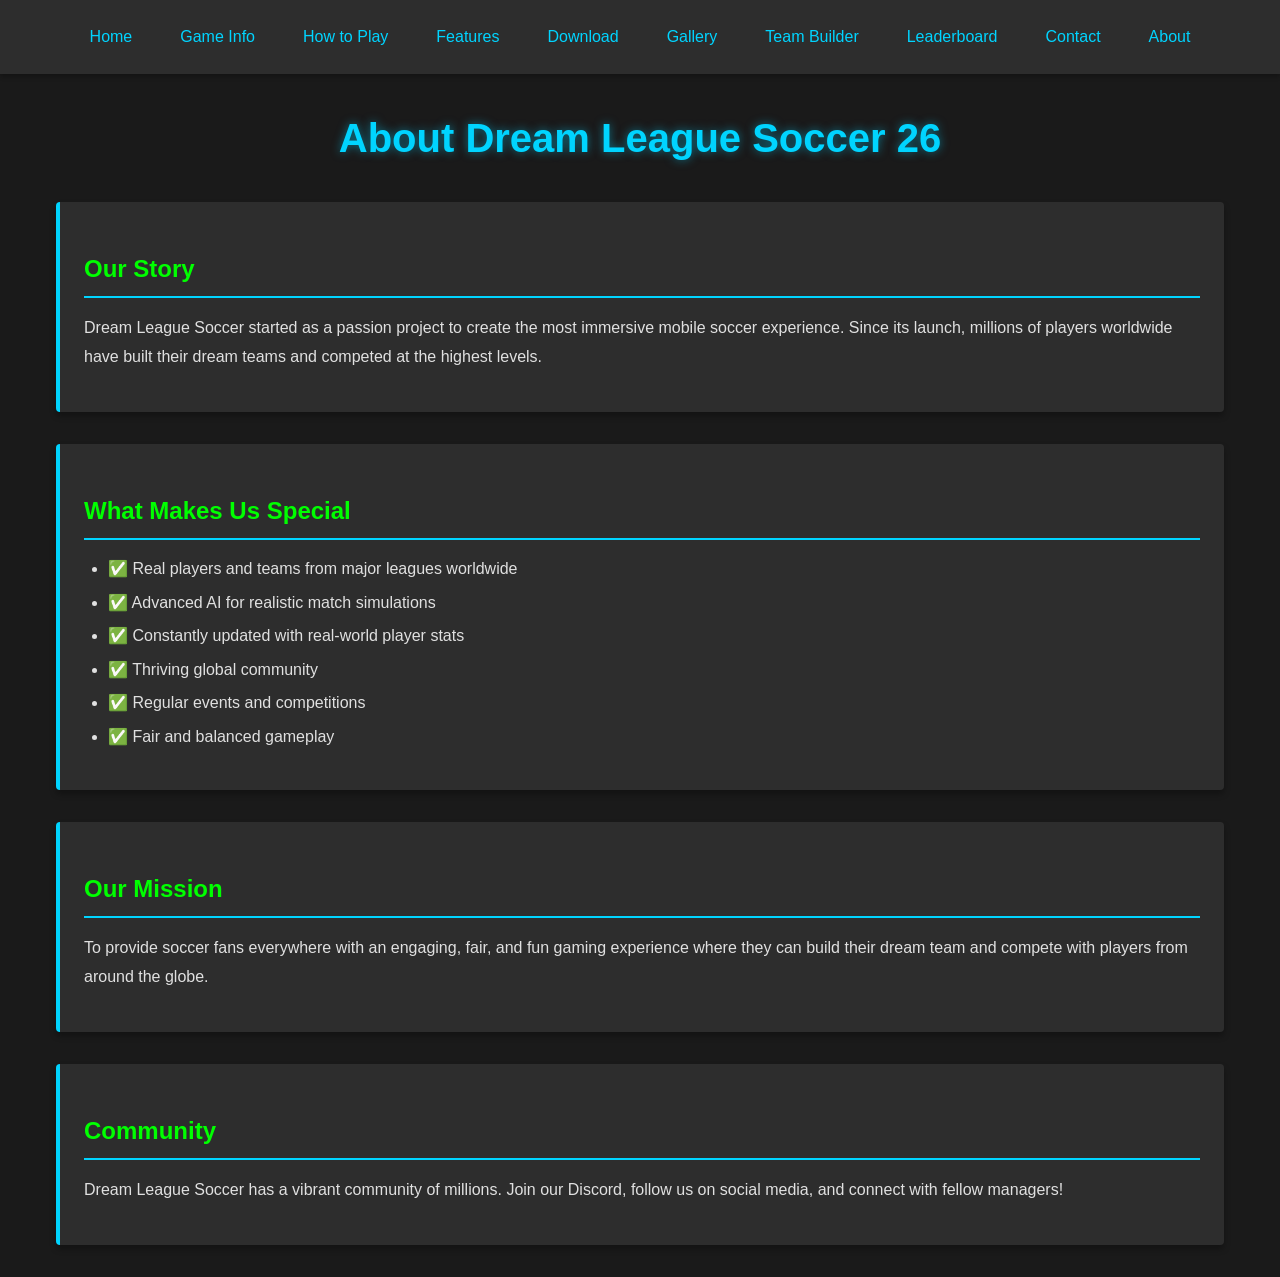
<file: about.html>
<!DOCTYPE html>
<html lang="en">
<head>
    <meta charset="UTF-8">
    <meta name="viewport" content="width=device-width, initial-scale=1.0">
    <link rel="stylesheet" href="style.css">
    <title>About - Dream League Soccer 26</title>
</head>
<body>
    <nav>
        <ul>
            <li><a href="index.html">Home</a></li>
            <li><a href="game-info.html">Game Info</a></li>
            <li><a href="how-to-play.html">How to Play</a></li>
            <li><a href="features.html">Features</a></li>
            <li><a href="download.html">Download</a></li>
            <li><a href="gallery.html">Gallery</a></li>
            <li><a href="team-builder.html">Team Builder</a></li>
            <li><a href="leaderboard.html">Leaderboard</a></li>
            <li><a href="contact.html">Contact</a></li>
            <li><a href="about.html">About</a></li>
        </ul>
    </nav>
    <div class="container">
        <h1>About Dream League Soccer 26</h1>
        <section>
            <h2>Our Story</h2>
            <p>Dream League Soccer started as a passion project to create the most immersive mobile soccer experience. Since its launch, millions of players worldwide have built their dream teams and competed at the highest levels.</p>
        </section>
        <section>
            <h2>What Makes Us Special</h2>
            <ul>
                <li>✅ Real players and teams from major leagues worldwide</li>
                <li>✅ Advanced AI for realistic match simulations</li>
                <li>✅ Constantly updated with real-world player stats</li>
                <li>✅ Thriving global community</li>
                <li>✅ Regular events and competitions</li>
                <li>✅ Fair and balanced gameplay</li>
            </ul>
        </section>
        <section>
            <h2>Our Mission</h2>
            <p>To provide soccer fans everywhere with an engaging, fair, and fun gaming experience where they can build their dream team and compete with players from around the globe.</p>
        </section>
        <section>
            <h2>Community</h2>
            <p>Dream League Soccer has a vibrant community of millions. Join our Discord, follow us on social media, and connect with fellow managers!</p>
        </section>
    </div>
    <script src="script.js"></script>
</body>
</html>
</file>
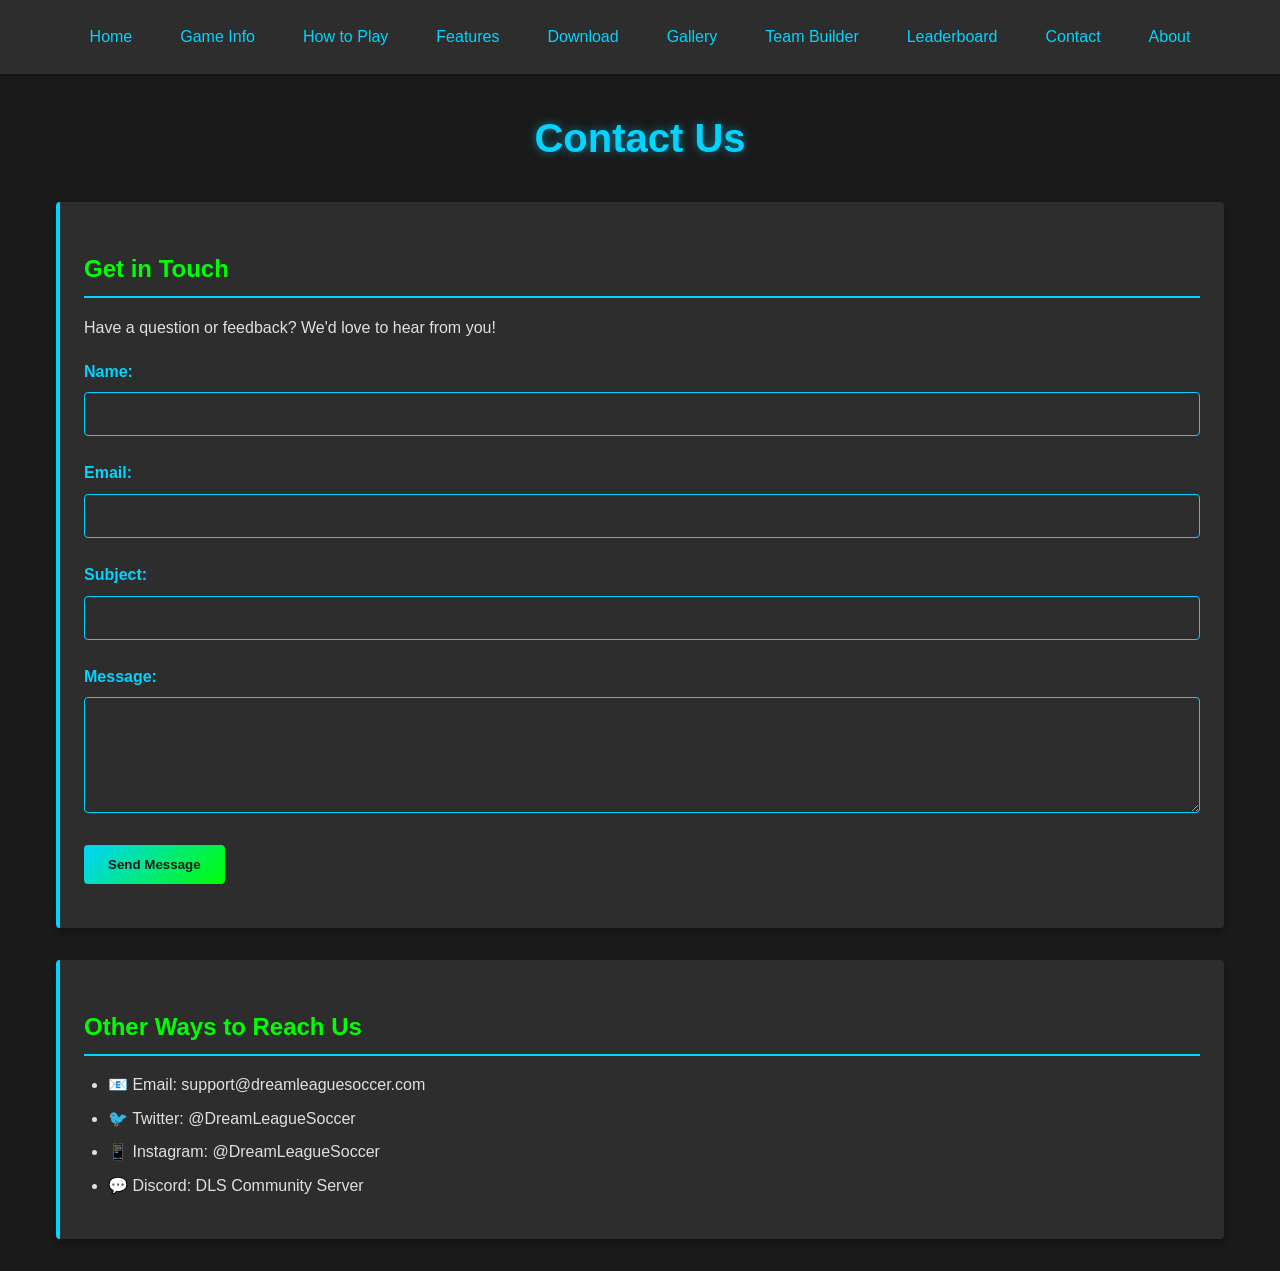
<file: contact.html>
<!DOCTYPE html>
<html lang="en">
<head>
    <meta charset="UTF-8">
    <meta name="viewport" content="width=device-width, initial-scale=1.0">
    <link rel="stylesheet" href="style.css">
    <title>Contact - Dream League Soccer 26</title>
</head>
<body>
    <nav>
        <ul>
            <li><a href="index.html">Home</a></li>
            <li><a href="game-info.html">Game Info</a></li>
            <li><a href="how-to-play.html">How to Play</a></li>
            <li><a href="features.html">Features</a></li>
            <li><a href="download.html">Download</a></li>
            <li><a href="gallery.html">Gallery</a></li>
            <li><a href="team-builder.html">Team Builder</a></li>
            <li><a href="leaderboard.html">Leaderboard</a></li>
            <li><a href="contact.html">Contact</a></li>
            <li><a href="about.html">About</a></li>
        </ul>
    </nav>
    <div class="container">
        <h1>Contact Us</h1>
        <section>
            <h2>Get in Touch</h2>
            <p>Have a question or feedback? We'd love to hear from you!</p>
            <form id="contactForm" onsubmit="submitForm(event)">
                <div class="form-group">
                    <label>Name:</label>
                    <input type="text" name="name" required>
                </div>
                <div class="form-group">
                    <label>Email:</label>
                    <input type="email" name="email" required>
                </div>
                <div class="form-group">
                    <label>Subject:</label>
                    <input type="text" name="subject" required>
                </div>
                <div class="form-group">
                    <label>Message:</label>
                    <textarea name="message" rows="5" required></textarea>
                </div>
                <button type="submit" class="btn">Send Message</button>
            </form>
            <div id="formMessage" style="margin-top: 20px;"></div>
        </section>
        <section>
            <h2>Other Ways to Reach Us</h2>
            <ul>
                <li>📧 Email: support@dreamleaguesoccer.com</li>
                <li>🐦 Twitter: @DreamLeagueSoccer</li>
                <li>📱 Instagram: @DreamLeagueSoccer</li>
                <li>💬 Discord: DLS Community Server</li>
            </ul>
        </section>
    </div>
    <script src="script.js"></script>
</body>
</html>
</file>
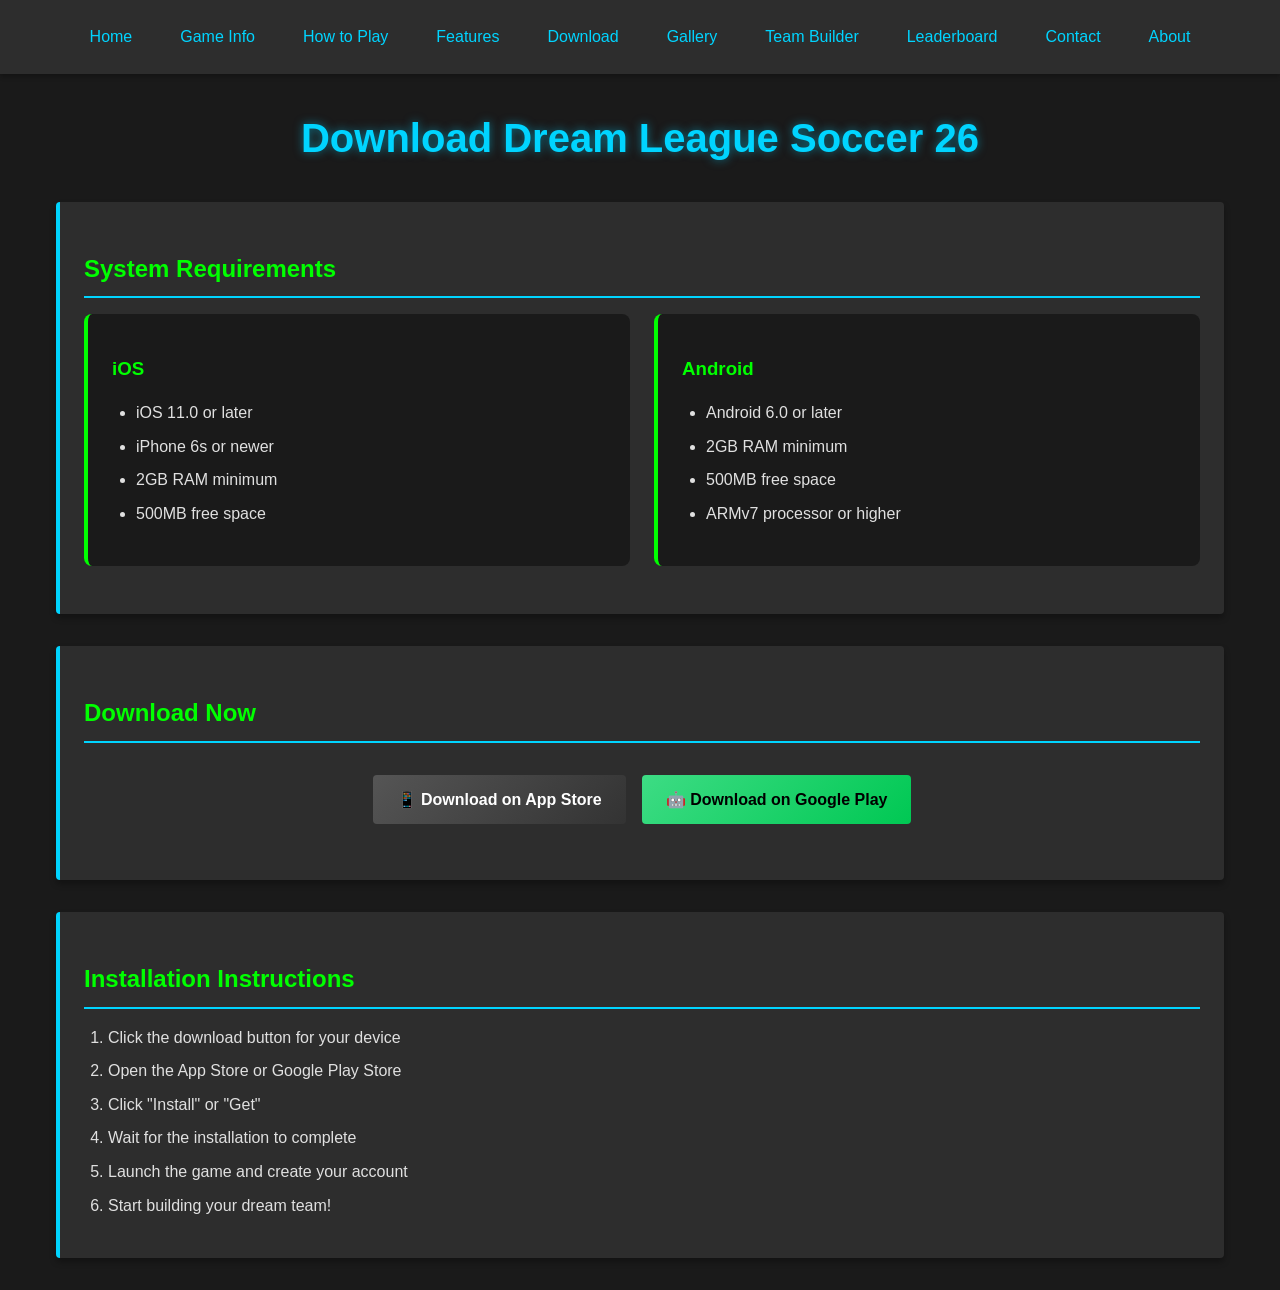
<file: download.html>
<!DOCTYPE html>
<html lang="en">
<head>
    <meta charset="UTF-8">
    <meta name="viewport" content="width=device-width, initial-scale=1.0">
    <link rel="stylesheet" href="style.css">
    <title>Download - Dream League Soccer 26</title>
</head>
<body>
    <nav>
        <ul>
            <li><a href="index.html">Home</a></li>
            <li><a href="game-info.html">Game Info</a></li>
            <li><a href="how-to-play.html">How to Play</a></li>
            <li><a href="features.html">Features</a></li>
            <li><a href="download.html">Download</a></li>
            <li><a href="gallery.html">Gallery</a></li>
            <li><a href="team-builder.html">Team Builder</a></li>
            <li><a href="leaderboard.html">Leaderboard</a></li>
            <li><a href="contact.html">Contact</a></li>
            <li><a href="about.html">About</a></li>
        </ul>
    </nav>
    <div class="container">
        <h1>Download Dream League Soccer 26</h1>
        <section>
            <h2>System Requirements</h2>
            <div class="requirements">
                <div class="req">
                    <h3>iOS</h3>
                    <ul>
                        <li>iOS 11.0 or later</li>
                        <li>iPhone 6s or newer</li>
                        <li>2GB RAM minimum</li>
                        <li>500MB free space</li>
                    </ul>
                </div>
                <div class="req">
                    <h3>Android</h3>
                    <ul>
                        <li>Android 6.0 or later</li>
                        <li>2GB RAM minimum</li>
                        <li>500MB free space</li>
                        <li>ARMv7 processor or higher</li>
                    </ul>
                </div>
            </div>
        </section>
        <section>
            <h2>Download Now</h2>
            <div class="download-buttons">
                <a href="#" class="btn btn-ios">📱 Download on App Store</a>
                <a href="#" class="btn btn-android">🤖 Download on Google Play</a>
            </div>
        </section>
        <section>
            <h2>Installation Instructions</h2>
            <ol>
                <li>Click the download button for your device</li>
                <li>Open the App Store or Google Play Store</li>
                <li>Click "Install" or "Get"</li>
                <li>Wait for the installation to complete</li>
                <li>Launch the game and create your account</li>
                <li>Start building your dream team!</li>
            </ol>
        </section>
    </div>
    <script src="script.js"></script>
</body>
</html>
</file>
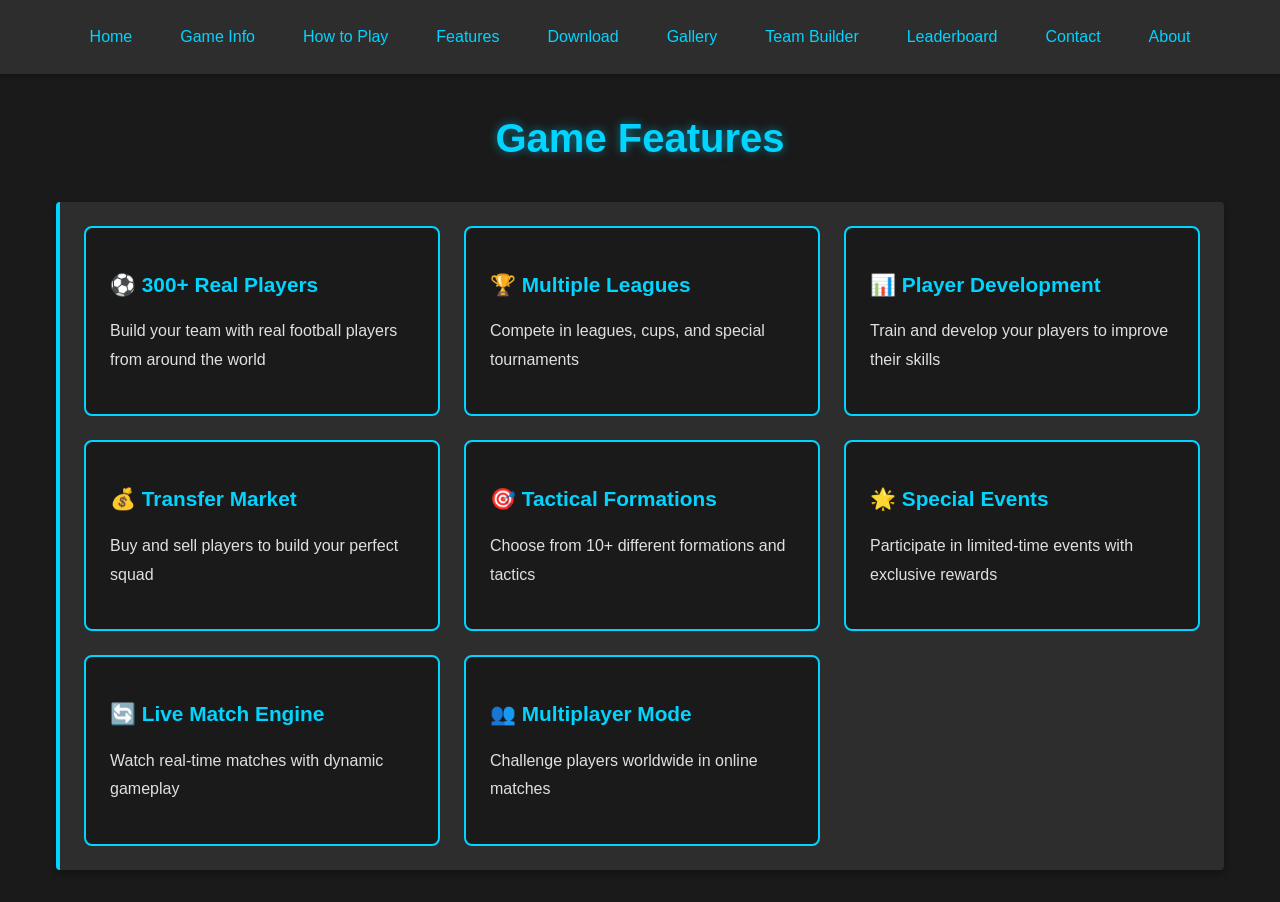
<file: features.html>
<!DOCTYPE html>
<html lang="en">
<head>
    <meta charset="UTF-8">
    <meta name="viewport" content="width=device-width, initial-scale=1.0">
    <link rel="stylesheet" href="style.css">
    <title>Features - Dream League Soccer 26</title>
</head>
<body>
    <nav>
        <ul>
            <li><a href="index.html">Home</a></li>
            <li><a href="game-info.html">Game Info</a></li>
            <li><a href="how-to-play.html">How to Play</a></li>
            <li><a href="features.html">Features</a></li>
            <li><a href="download.html">Download</a></li>
            <li><a href="gallery.html">Gallery</a></li>
            <li><a href="team-builder.html">Team Builder</a></li>
            <li><a href="leaderboard.html">Leaderboard</a></li>
            <li><a href="contact.html">Contact</a></li>
            <li><a href="about.html">About</a></li>
        </ul>
    </nav>
    <div class="container">
        <h1>Game Features</h1>
        <section class="features-grid">
            <div class="feature">
                <h3>⚽ 300+ Real Players</h3>
                <p>Build your team with real football players from around the world</p>
            </div>
            <div class="feature">
                <h3>🏆 Multiple Leagues</h3>
                <p>Compete in leagues, cups, and special tournaments</p>
            </div>
            <div class="feature">
                <h3>📊 Player Development</h3>
                <p>Train and develop your players to improve their skills</p>
            </div>
            <div class="feature">
                <h3>💰 Transfer Market</h3>
                <p>Buy and sell players to build your perfect squad</p>
            </div>
            <div class="feature">
                <h3>🎯 Tactical Formations</h3>
                <p>Choose from 10+ different formations and tactics</p>
            </div>
            <div class="feature">
                <h3>🌟 Special Events</h3>
                <p>Participate in limited-time events with exclusive rewards</p>
            </div>
            <div class="feature">
                <h3>🔄 Live Match Engine</h3>
                <p>Watch real-time matches with dynamic gameplay</p>
            </div>
            <div class="feature">
                <h3>👥 Multiplayer Mode</h3>
                <p>Challenge players worldwide in online matches</p>
            </div>
        </section>
    </div>
    <script src="script.js"></script>
</body>
</html>
</file>
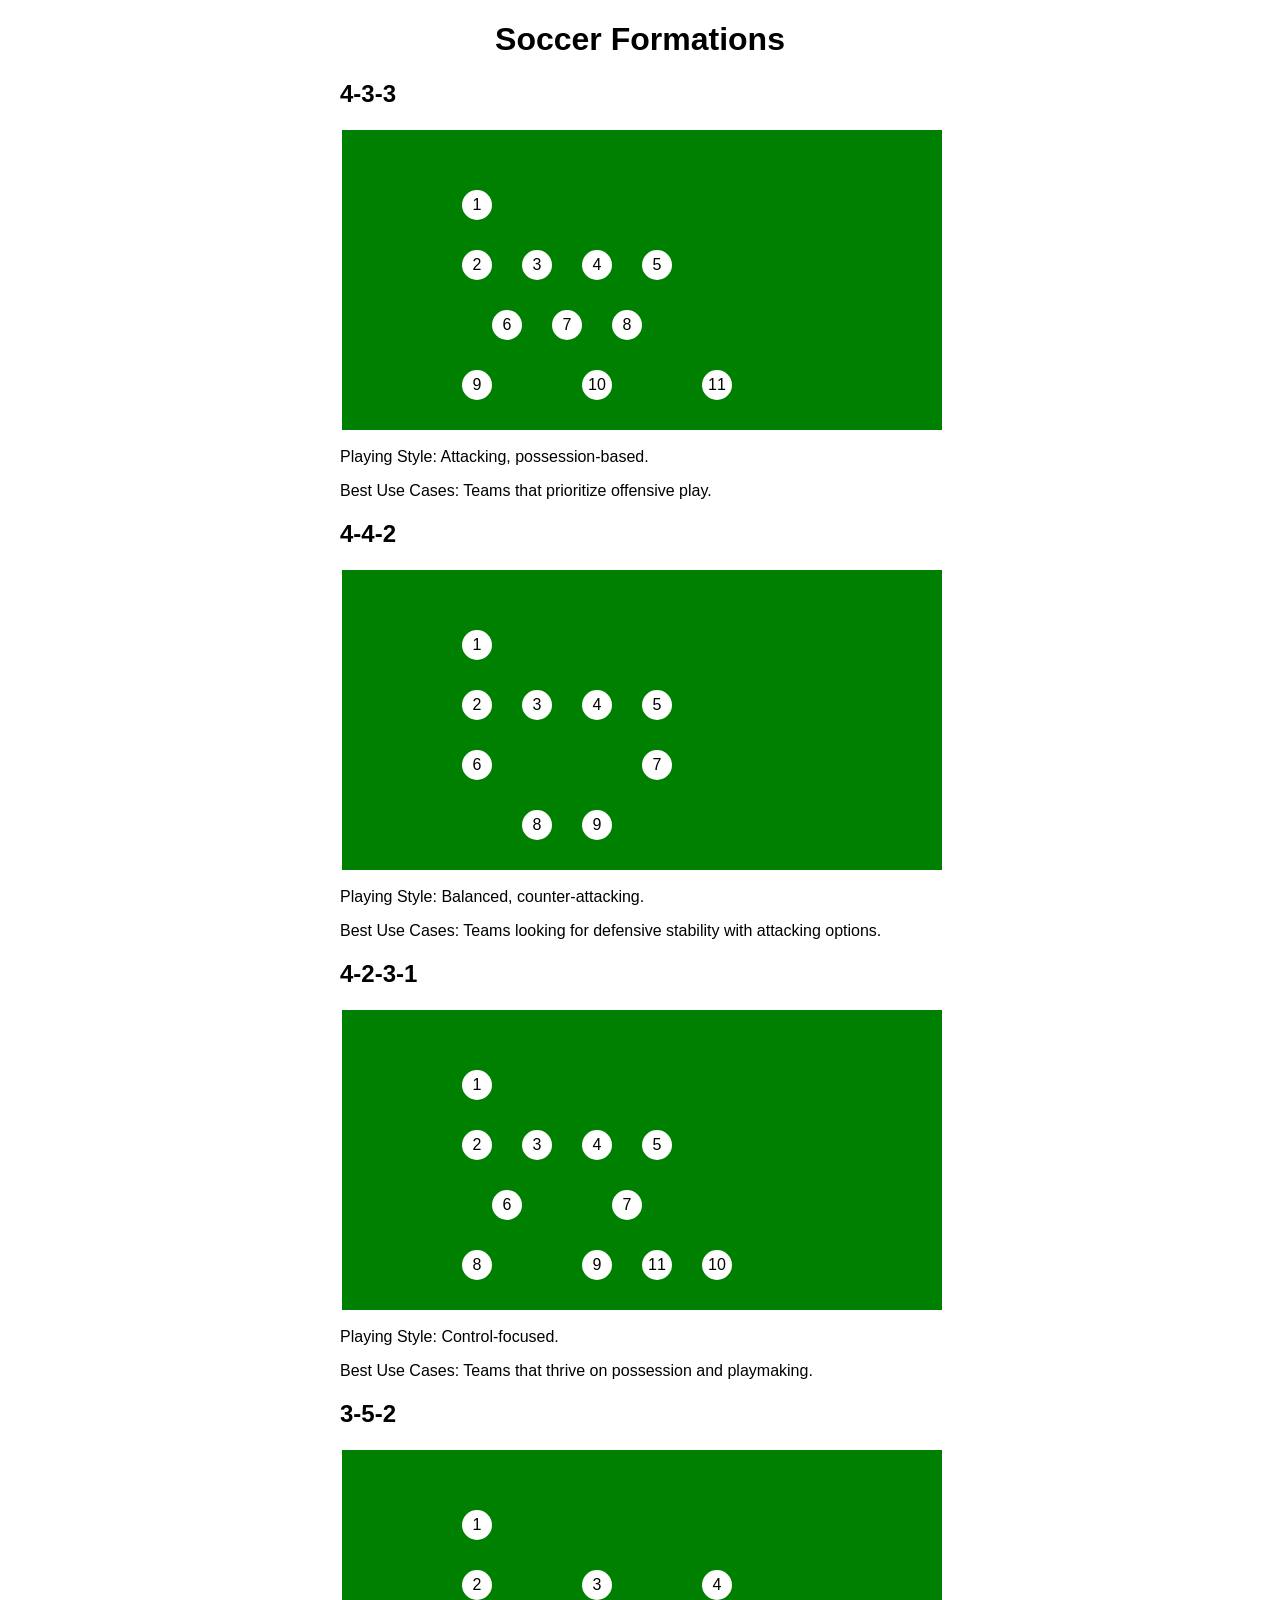
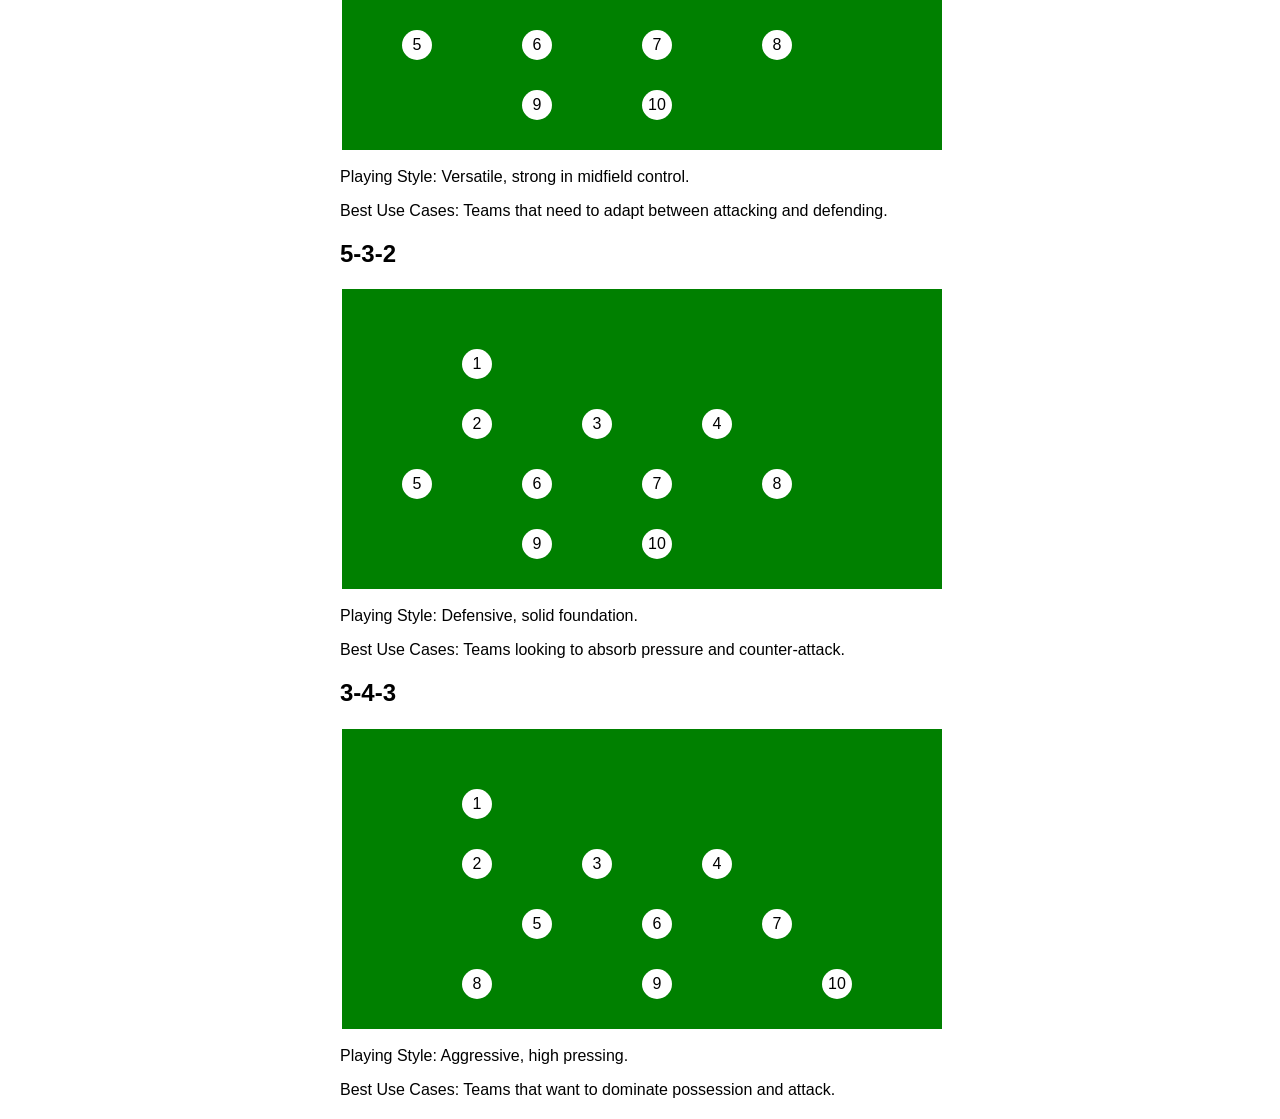
<file: formations.html>
<!DOCTYPE html>
<html lang="en">
<head>
    <meta charset="UTF-8">
    <meta name="viewport" content="width=device-width, initial-scale=1.0">
    <title>Soccer Formations</title>
    <style>
        body { font-family: Arial, sans-serif; }
        h1 { text-align: center; }
        .formation { margin: 20px auto; width: 90%; max-width: 600px; }
        .field { position: relative; width: 100%; height: 300px; background-color: green; border: 2px solid white; }
        .player { position: absolute; width: 30px; height: 30px; background-color: white; border-radius: 50%; text-align: center; line-height: 30px; }
    </style>
</head>
<body>
    <h1>Soccer Formations</h1>
    <div class="formation">
        <h2>4-3-3</h2>
        <div class="field">
            <div class="player" style="top: 20%; left: 20%;">1</div> <!-- GK -->
            <div class="player" style="top: 40%; left: 20%;">2</div> <!-- LB -->
            <div class="player" style="top: 40%; left: 30%;">3</div> <!-- CB -->
            <div class="player" style="top: 40%; left: 40%;">4</div> <!-- CB -->
            <div class="player" style="top: 40%; left: 50%;">5</div> <!-- RB -->
            <div class="player" style="top: 60%; left: 25%;">6</div> <!-- CM -->
            <div class="player" style="top: 60%; left: 35%;">7</div> <!-- CM -->
            <div class="player" style="top: 60%; left: 45%;">8</div> <!-- CM -->
            <div class="player" style="top: 80%; left: 20%;">9</div> <!-- LW -->
            <div class="player" style="top: 80%; left: 40%;">10</div> <!-- ST -->
            <div class="player" style="top: 80%; left: 60%;">11</div> <!-- RW -->
        </div>
        <p>Playing Style: Attacking, possession-based.</p>
        <p>Best Use Cases: Teams that prioritize offensive play.</p>
    </div>
    <div class="formation">
        <h2>4-4-2</h2>
        <div class="field">
            <div class="player" style="top: 20%; left: 20%;">1</div> <!-- GK -->
            <div class="player" style="top: 40%; left: 20%;">2</div> <!-- LB -->
            <div class="player" style="top: 40%; left: 30%;">3</div> <!-- CB -->
            <div class="player" style="top: 40%; left: 40%;">4</div> <!-- CB -->
            <div class="player" style="top: 40%; left: 50%;">5</div> <!-- RB -->
            <div class="player" style="top: 60%; left: 20%;">6</div> <!-- LM -->
            <div class="player" style="top: 60%; left: 50%;">7</div> <!-- RM -->
            <div class="player" style="top: 80%; left: 30%;">8</div> <!-- ST -->
            <div class="player" style="top: 80%; left: 40%;">9</div> <!-- ST -->
        </div>
        <p>Playing Style: Balanced, counter-attacking.</p>
        <p>Best Use Cases: Teams looking for defensive stability with attacking options.</p>
    </div>
    <div class="formation">
        <h2>4-2-3-1</h2>
        <div class="field">
            <div class="player" style="top: 20%; left: 20%;">1</div> <!-- GK -->
            <div class="player" style="top: 40%; left: 20%;">2</div> <!-- LB -->
            <div class="player" style="top: 40%; left: 30%;">3</div> <!-- CB -->
            <div class="player" style="top: 40%; left: 40%;">4</div> <!-- CB -->
            <div class="player" style="top: 40%; left: 50%;">5</div> <!-- RB -->
            <div class="player" style="top: 60%; left: 25%;">6</div> <!-- CDM -->
            <div class="player" style="top: 60%; left: 45%;">7</div> <!-- CDM -->
            <div class="player" style="top: 80%; left: 20%;">8</div> <!-- LW -->
            <div class="player" style="top: 80%; left: 40%;">9</div> <!-- CAM -->
            <div class="player" style="top: 80%; left: 60%;">10</div> <!-- RW -->
            <div class="player" style="top: 80%; left: 50%;">11</div> <!-- ST -->
        </div>
        <p>Playing Style: Control-focused.
        </p>
        <p>Best Use Cases: Teams that thrive on possession and playmaking.</p>
    </div>
    <div class="formation">
        <h2>3-5-2</h2>
        <div class="field">
            <div class="player" style="top: 20%; left: 20%;">1</div> <!-- GK -->
            <div class="player" style="top: 40%; left: 20%;">2</div> <!-- LCB -->
            <div class="player" style="top: 40%; left: 40%;">3</div> <!-- CB -->
            <div class="player" style="top: 40%; left: 60%;">4</div> <!-- RCB -->
            <div class="player" style="top: 60%; left: 10%;">5</div> <!-- LWB -->
            <div class="player" style="top: 60%; left: 30%;">6</div> <!-- CM -->
            <div class="player" style="top: 60%; left: 50%;">7</div> <!-- CM -->
            <div class="player" style="top: 60%; left: 70%;">8</div> <!-- RWB -->
            <div class="player" style="top: 80%; left: 30%;">9</div> <!-- ST -->
            <div class="player" style="top: 80%; left: 50%;">10</div> <!-- ST -->
        </div>
        <p>Playing Style: Versatile, strong in midfield control.</p>
        <p>Best Use Cases: Teams that need to adapt between attacking and defending.</p>
    </div>
    <div class="formation">
        <h2>5-3-2</h2>
        <div class="field">
            <div class="player" style="top: 20%; left: 20%;">1</div> <!-- GK -->
            <div class="player" style="top: 40%; left: 20%;">2</div> <!-- LCB -->
            <div class="player" style="top: 40%; left: 40%;">3</div> <!-- CB -->
            <div class="player" style="top: 40%; left: 60%;">4</div> <!-- RCB -->
            <div class="player" style="top: 60%; left: 10%;">5</div> <!-- LWB -->
            <div class="player" style="top: 60%; left: 30%;">6</div> <!-- CM -->
            <div class="player" style="top: 60%; left: 50%;">7</div> <!-- CM -->
            <div class="player" style="top: 60%; left: 70%;">8</div> <!-- RWB -->
            <div class="player" style="top: 80%; left: 30%;">9</div> <!-- ST -->
            <div class="player" style="top: 80%; left: 50%;">10</div> <!-- ST -->
        </div>
        <p>Playing Style: Defensive, solid foundation.</p>
        <p>Best Use Cases: Teams looking to absorb pressure and counter-attack.</p>
    </div>
    <div class="formation">
        <h2>3-4-3</h2>
        <div class="field">
            <div class="player" style="top: 20%; left: 20%;">1</div> <!-- GK -->
            <div class="player" style="top: 40%; left: 20%;">2</div> <!-- LCB -->
            <div class="player" style="top: 40%; left: 40%;">3</div> <!-- CB -->
            <div class="player" style="top: 40%; left: 60%;">4</div> <!-- RCB -->
            <div class="player" style="top: 60%; left: 30%;">5</div> <!-- LWB -->
            <div class="player" style="top: 60%; left: 50%;">6</div> <!-- CM -->
            <div class="player" style="top: 60%; left: 70%;">7</div> <!-- RWB -->
            <div class="player" style="top: 80%; left: 20%;">8</div> <!-- LW -->
            <div class="player" style="top: 80%; left: 50%;">9</div> <!-- ST -->
            <div class="player" style="top: 80%; left: 80%;">10</div> <!-- RW -->
        </div>
        <p>Playing Style: Aggressive, high pressing.</p>
        <p>Best Use Cases: Teams that want to dominate possession and attack.</p>
    </div>
</body>
</html>
</file>
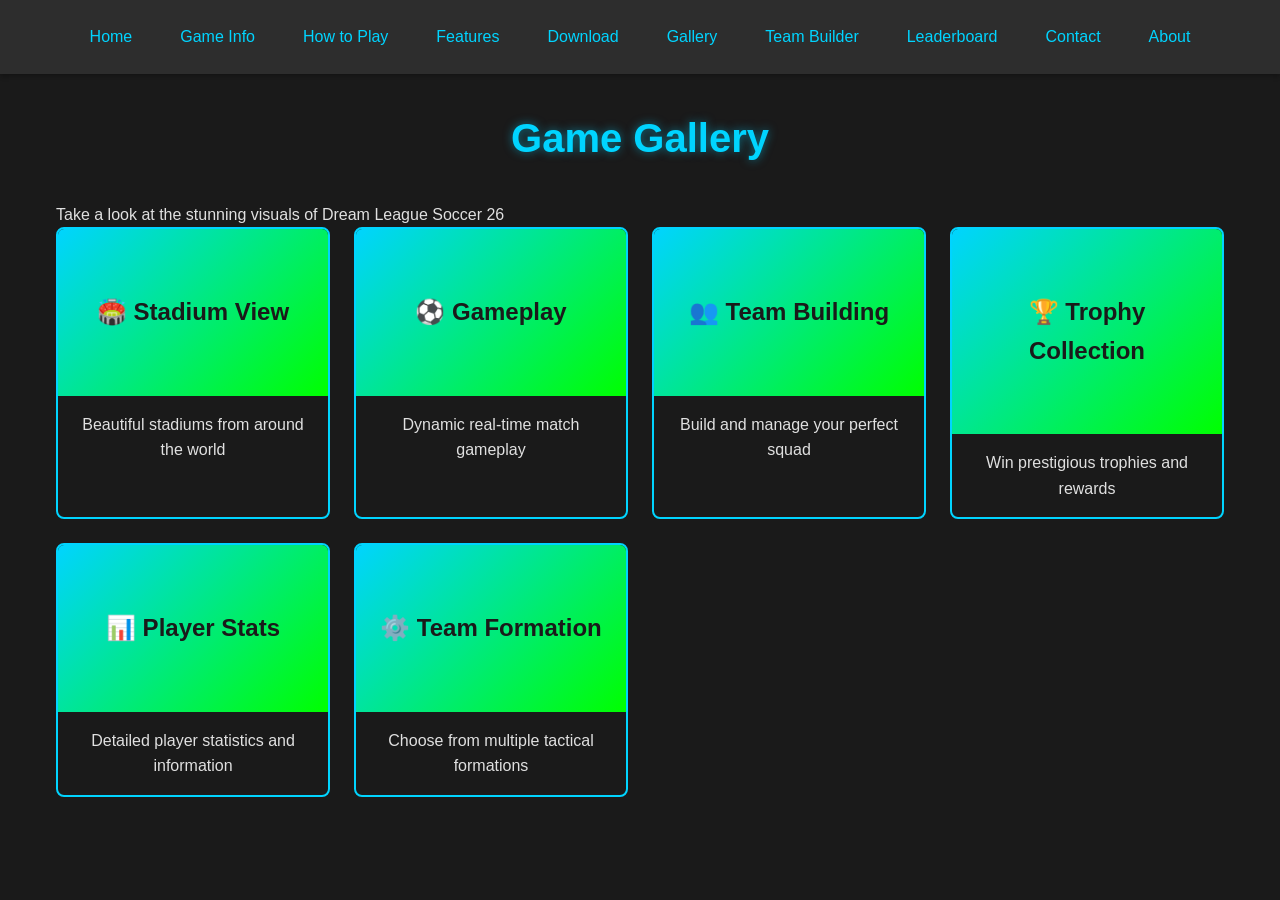
<file: gallery.html>
<!DOCTYPE html>
<html lang="en">
<head>
    <meta charset="UTF-8">
    <meta name="viewport" content="width=device-width, initial-scale=1.0">
    <link rel="stylesheet" href="style.css">
    <title>Gallery - Dream League Soccer 26</title>
</head>
<body>
    <nav>
        <ul>
            <li><a href="index.html">Home</a></li>
            <li><a href="game-info.html">Game Info</a></li>
            <li><a href="how-to-play.html">How to Play</a></li>
            <li><a href="features.html">Features</a></li>
            <li><a href="download.html">Download</a></li>
            <li><a href="gallery.html">Gallery</a></li>
            <li><a href="team-builder.html">Team Builder</a></li>
            <li><a href="leaderboard.html">Leaderboard</a></li>
            <li><a href="contact.html">Contact</a></li>
            <li><a href="about.html">About</a></li>
        </ul>
    </nav>
    <div class="container">
        <h1>Game Gallery</h1>
        <p>Take a look at the stunning visuals of Dream League Soccer 26</p>
        <div class="gallery-grid">
            <div class="gallery-item">
                <div class="gallery-placeholder">🏟️ Stadium View</div>
                <p>Beautiful stadiums from around the world</p>
            </div>
            <div class="gallery-item">
                <div class="gallery-placeholder">⚽ Gameplay</div>
                <p>Dynamic real-time match gameplay</p>
            </div>
            <div class="gallery-item">
                <div class="gallery-placeholder">👥 Team Building</div>
                <p>Build and manage your perfect squad</p>
            </div>
            <div class="gallery-item">
                <div class="gallery-placeholder">🏆 Trophy Collection</div>
                <p>Win prestigious trophies and rewards</p>
            </div>
            <div class="gallery-item">
                <div class="gallery-placeholder">📊 Player Stats</div>
                <p>Detailed player statistics and information</p>
            </div>
            <div class="gallery-item">
                <div class="gallery-placeholder">⚙️ Team Formation</div>
                <p>Choose from multiple tactical formations</p>
            </div>
        </div>
    </div>
    <script src="script.js"></script>
</body>
</html>
</file>
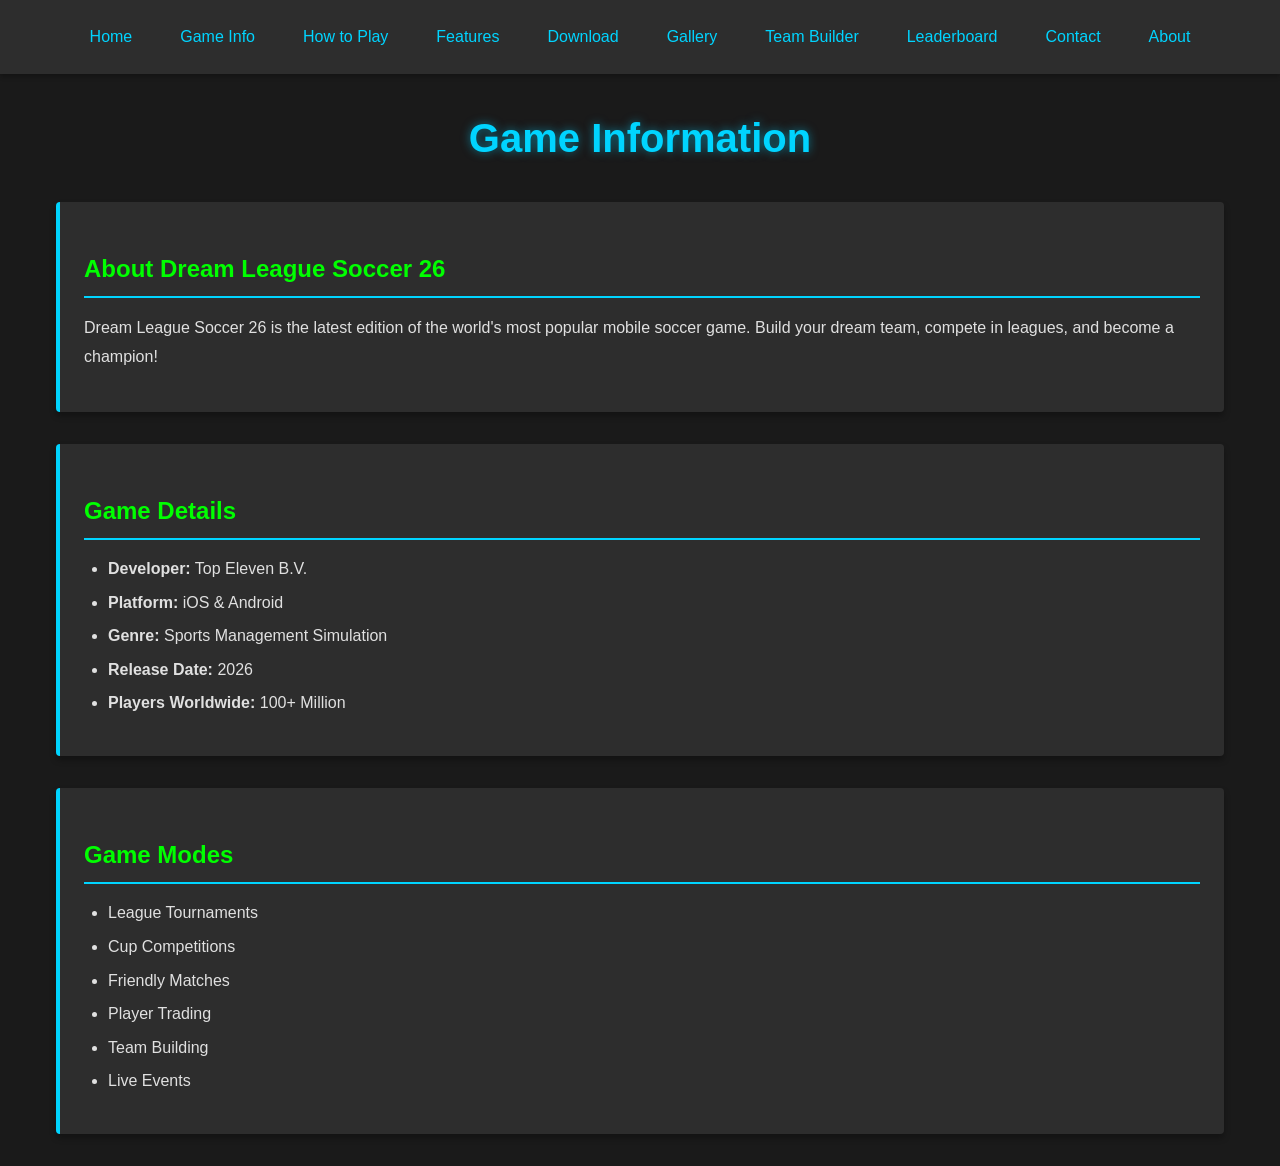
<file: game-info.html>
<!DOCTYPE html>
<html lang="en">
<head>
    <meta charset="UTF-8">
    <meta name="viewport" content="width=device-width, initial-scale=1.0">
    <link rel="stylesheet" href="style.css">
    <title>Game Info - Dream League Soccer 26</title>
</head>
<body>
    <nav>
        <ul>
            <li><a href="index.html">Home</a></li>
            <li><a href="game-info.html">Game Info</a></li>
            <li><a href="how-to-play.html">How to Play</a></li>
            <li><a href="features.html">Features</a></li>
            <li><a href="download.html">Download</a></li>
            <li><a href="gallery.html">Gallery</a></li>
            <li><a href="team-builder.html">Team Builder</a></li>
            <li><a href="leaderboard.html">Leaderboard</a></li>
            <li><a href="contact.html">Contact</a></li>
            <li><a href="about.html">About</a></li>
        </ul>
    </nav>
    <div class="container">
        <h1>Game Information</h1>
        <section>
            <h2>About Dream League Soccer 26</h2>
            <p>Dream League Soccer 26 is the latest edition of the world's most popular mobile soccer game. Build your dream team, compete in leagues, and become a champion!</p>
        </section>
        <section>
            <h2>Game Details</h2>
            <ul>
                <li><strong>Developer:</strong> Top Eleven B.V.</li>
                <li><strong>Platform:</strong> iOS & Android</li>
                <li><strong>Genre:</strong> Sports Management Simulation</li>
                <li><strong>Release Date:</strong> 2026</li>
                <li><strong>Players Worldwide:</strong> 100+ Million</li>
            </ul>
        </section>
        <section>
            <h2>Game Modes</h2>
            <ul>
                <li>League Tournaments</li>
                <li>Cup Competitions</li>
                <li>Friendly Matches</li>
                <li>Player Trading</li>
                <li>Team Building</li>
                <li>Live Events</li>
            </ul>
        </section>
    </div>
    <script src="script.js"></script>
</body>
</html>
</file>
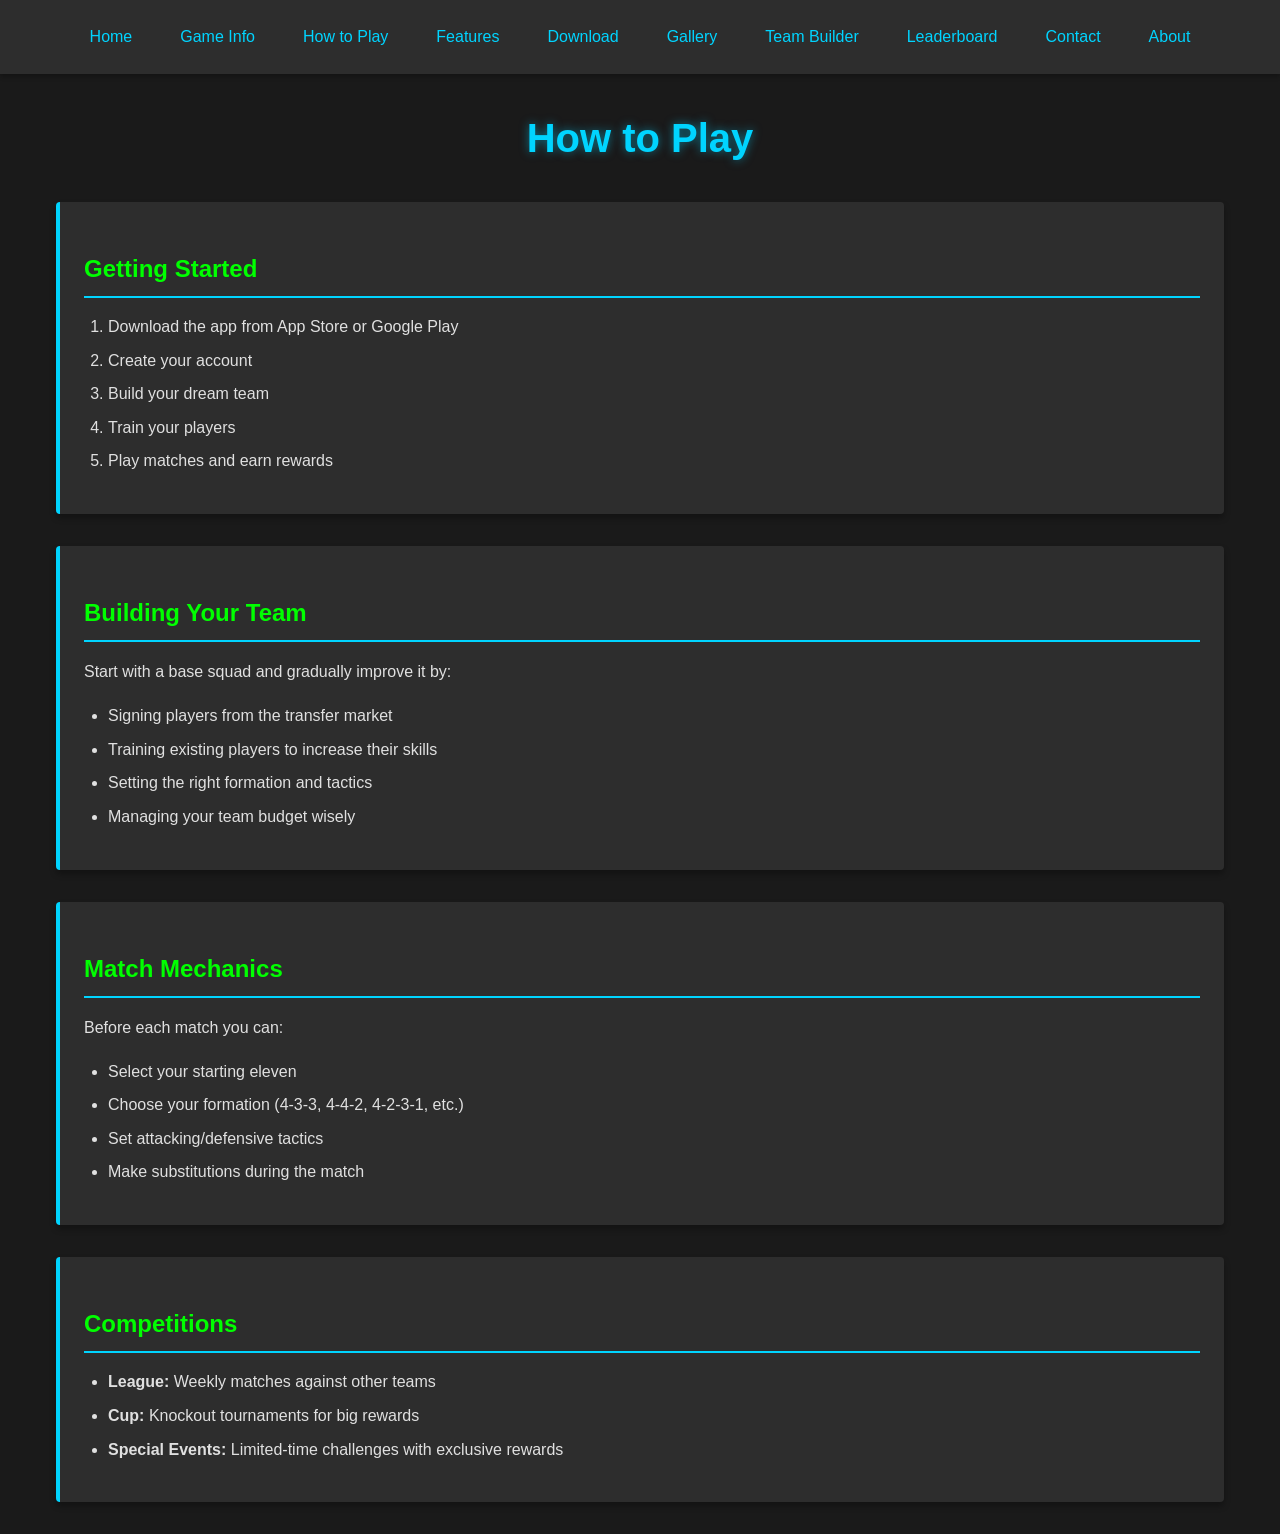
<file: how-to-play.html>
<!DOCTYPE html>
<html lang="en">
<head>
    <meta charset="UTF-8">
    <meta name="viewport" content="width=device-width, initial-scale=1.0">
    <link rel="stylesheet" href="style.css">
    <title>How to Play - Dream League Soccer 26</title>
</head>
<body>
    <nav>
        <ul>
            <li><a href="index.html">Home</a></li>
            <li><a href="game-info.html">Game Info</a></li>
            <li><a href="how-to-play.html">How to Play</a></li>
            <li><a href="features.html">Features</a></li>
            <li><a href="download.html">Download</a></li>
            <li><a href="gallery.html">Gallery</a></li>
            <li><a href="team-builder.html">Team Builder</a></li>
            <li><a href="leaderboard.html">Leaderboard</a></li>
            <li><a href="contact.html">Contact</a></li>
            <li><a href="about.html">About</a></li>
        </ul>
    </nav>
    <div class="container">
        <h1>How to Play</h1>
        <section>
            <h2>Getting Started</h2>
            <ol>
                <li>Download the app from App Store or Google Play</li>
                <li>Create your account</li>
                <li>Build your dream team</li>
                <li>Train your players</li>
                <li>Play matches and earn rewards</li>
            </ol>
        </section>
        <section>
            <h2>Building Your Team</h2>
            <p>Start with a base squad and gradually improve it by:</p>
            <ul>
                <li>Signing players from the transfer market</li>
                <li>Training existing players to increase their skills</li>
                <li>Setting the right formation and tactics</li>
                <li>Managing your team budget wisely</li>
            </ul>
        </section>
        <section>
            <h2>Match Mechanics</h2>
            <p>Before each match you can:</p>
            <ul>
                <li>Select your starting eleven</li>
                <li>Choose your formation (4-3-3, 4-4-2, 4-2-3-1, etc.)</li>
                <li>Set attacking/defensive tactics</li>
                <li>Make substitutions during the match</li>
            </ul>
        </section>
        <section>
            <h2>Competitions</h2>
            <ul>
                <li><strong>League:</strong> Weekly matches against other teams</li>
                <li><strong>Cup:</strong> Knockout tournaments for big rewards</li>
                <li><strong>Special Events:</strong> Limited-time challenges with exclusive rewards</li>
            </ul>
        </section>
    </div>
    <script src="script.js"></script>
</body>
</html>
</file>
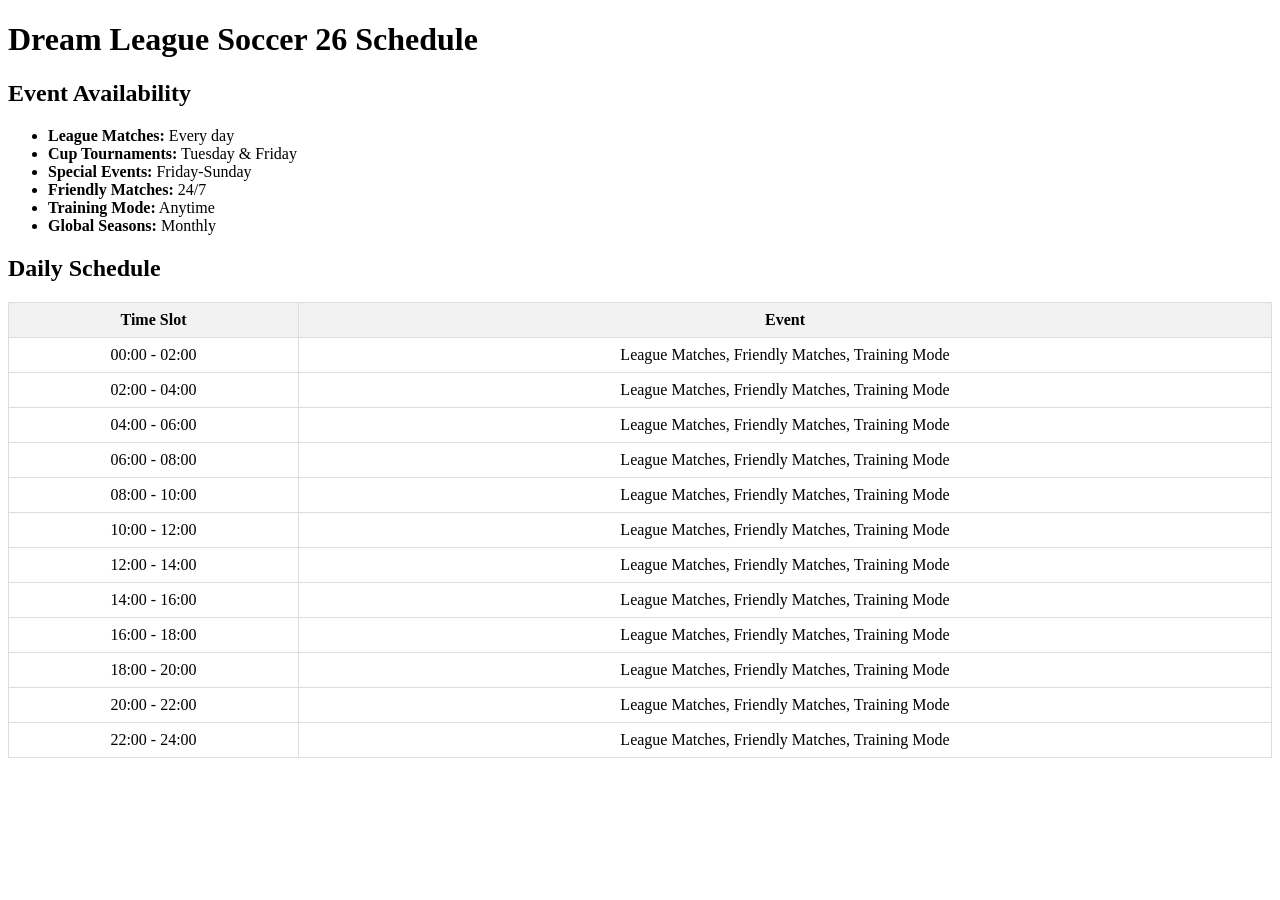
<file: schedule.html>
<!DOCTYPE html>
<html lang="en">
<head>
    <meta charset="UTF-8">
    <meta name="viewport" content="width=device-width, initial-scale=1.0">
    <title>Dream League Soccer 26 Schedule</title>
    <style>
        table { border-collapse: collapse; width: 100%; }
        th, td { border: 1px solid #ddd; padding: 8px; text-align: center; }
        th { background-color: #f2f2f2; }
    </style>
</head>
<body>
    <h1>Dream League Soccer 26 Schedule</h1>
    <h2>Event Availability</h2>
    <ul>
        <li><strong>League Matches:</strong> Every day</li>
        <li><strong>Cup Tournaments:</strong> Tuesday & Friday</li>
        <li><strong>Special Events:</strong> Friday-Sunday</li>
        <li><strong>Friendly Matches:</strong> 24/7</li>
        <li><strong>Training Mode:</strong> Anytime</li>
        <li><strong>Global Seasons:</strong> Monthly</li>
    </ul>
    <h2>Daily Schedule</h2>
    <table>
        <tr>
            <th>Time Slot</th>
            <th>Event</th>
        </tr>
        <tr>
            <td>00:00 - 02:00</td>
            <td>League Matches, Friendly Matches, Training Mode</td>
        </tr>
        <tr>
            <td>02:00 - 04:00</td>
            <td>League Matches, Friendly Matches, Training Mode</td>
        </tr>
        <tr>
            <td>04:00 - 06:00</td>
            <td>League Matches, Friendly Matches, Training Mode</td>
        </tr>
        <tr>
            <td>06:00 - 08:00</td>
            <td>League Matches, Friendly Matches, Training Mode</td>
        </tr>
        <tr>
            <td>08:00 - 10:00</td>
            <td>League Matches, Friendly Matches, Training Mode</td>
        </tr>
        <tr>
            <td>10:00 - 12:00</td>
            <td>League Matches, Friendly Matches, Training Mode</td>
        </tr>
        <tr>
            <td>12:00 - 14:00</td>
            <td>League Matches, Friendly Matches, Training Mode</td>
        </tr>
        <tr>
            <td>14:00 - 16:00</td>
            <td>League Matches, Friendly Matches, Training Mode</td>
        </tr>
        <tr>
            <td>16:00 - 18:00</td>
            <td>League Matches, Friendly Matches, Training Mode</td>
        </tr>
        <tr>
            <td>18:00 - 20:00</td>
            <td>League Matches, Friendly Matches, Training Mode</td>
        </tr>
        <tr>
            <td>20:00 - 22:00</td>
            <td>League Matches, Friendly Matches, Training Mode</td>
        </tr>
        <tr>
            <td>22:00 - 24:00</td>
            <td>League Matches, Friendly Matches, Training Mode</td>
        </tr>
    </table>
</body>
</html>
</file>
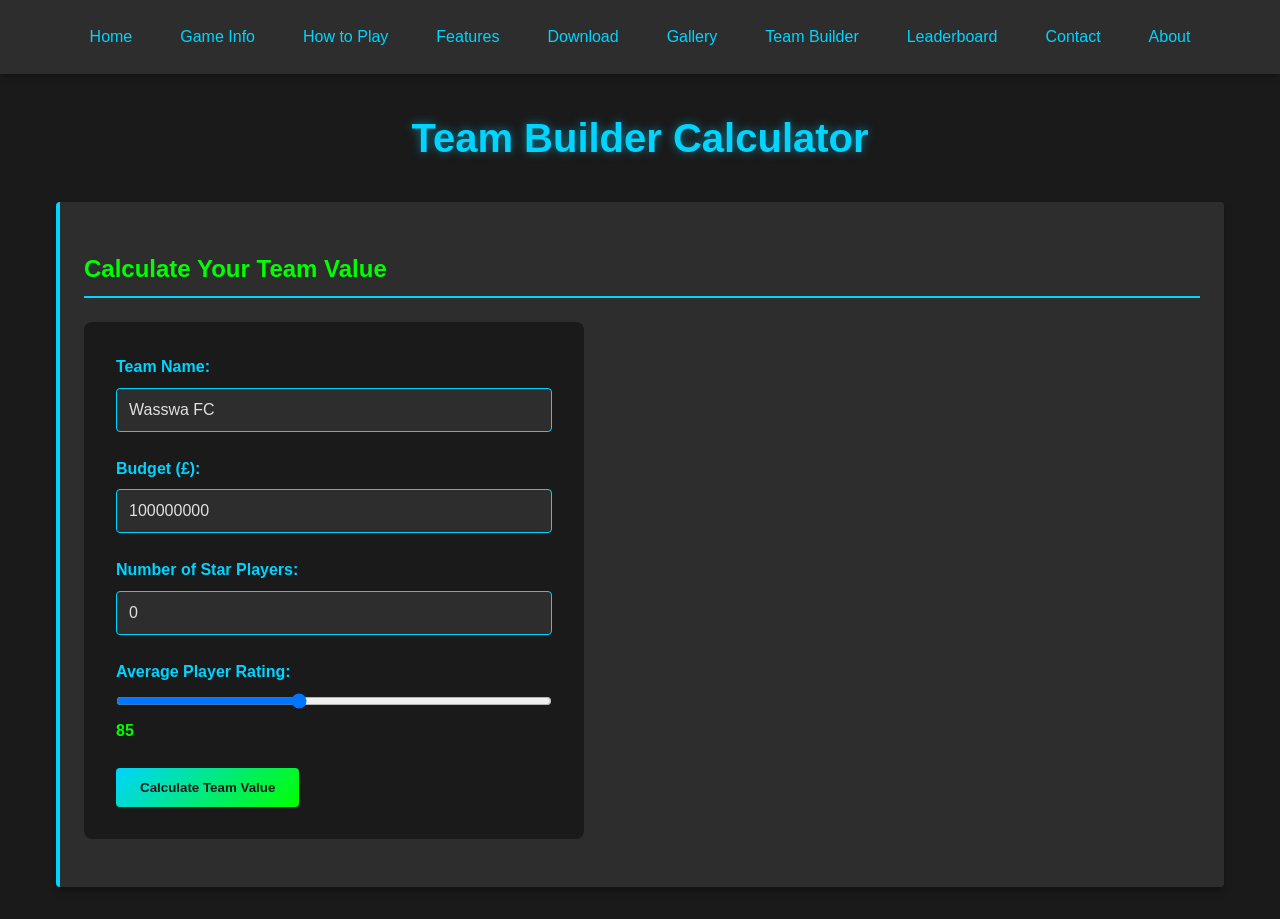
<file: team-builder.html>
<!DOCTYPE html>
<html lang="en">
<head>
    <meta charset="UTF-8">
    <meta name="viewport" content="width=device-width, initial-scale=1.0">
    <link rel="stylesheet" href="style.css">
    <title>Team Builder - Dream League Soccer 26</title>
</head>
<body>
    <nav>
        <ul>
            <li><a href="index.html">Home</a></li>
            <li><a href="game-info.html">Game Info</a></li>
            <li><a href="how-to-play.html">How to Play</a></li>
            <li><a href="features.html">Features</a></li>
            <li><a href="download.html">Download</a></li>
            <li><a href="gallery.html">Gallery</a></li>
            <li><a href="team-builder.html">Team Builder</a></li>
            <li><a href="leaderboard.html">Leaderboard</a></li>
            <li><a href="contact.html">Contact</a></li>
            <li><a href="about.html">About</a></li>
        </ul>
    </nav>
    <div class="container">
        <h1>Team Builder Calculator</h1>
        <section>
            <h2>Calculate Your Team Value</h2>
            <div class="builder-form">
                <div class="form-group">
                    <label>Team Name:</label>
                    <input type="text" id="teamName" placeholder="Enter your team name" value="Wasswa FC">
                </div>
                <div class="form-group">
                    <label>Budget (£):</label>
                    <input type="number" id="budget" placeholder="Enter your budget" value="100000000">
                </div>
                <div class="form-group">
                    <label>Number of Star Players:</label>
                    <input type="number" id="starPlayers" placeholder="0" value="0" min="0" max="11">
                </div>
                <div class="form-group">
                    <label>Average Player Rating:</label>
                    <input type="range" id="avgRating" min="75" max="99" value="85">
                    <span id="ratingDisplay">85</span>
                </div>
                <button onclick="calculateTeam()" class="btn">Calculate Team Value</button>
            </div>
        </section>
        <section id="results" style="display:none;">
            <h2>Team Analysis</h2>
            <div class="results-container">
                <p><strong>Team Name:</strong> <span id="resultTeamName"></span></p>
                <p><strong>Budget:</strong> £<span id="resultBudget"></span></p>
                <p><strong>Estimated Team Value:</strong> £<span id="resultValue"></span></p>
                <p><strong>Average Rating:</strong> <span id="resultAvgRating"></span></p>
                <p><strong>Star Players:</strong> <span id="resultStars"></span></p>
                <p><strong>Budget Remaining:</strong> £<span id="resultRemaining"></span></p>
            </div>
        </section>
    </div>
    <script src="script.js"></script>
</body>
</html>
</file>
<file: style.css>
* {
    margin: 0;
    padding: 0;
    box-sizing: border-box;
}

body {
    font-family: 'Segoe UI', Tahoma, Geneva, Verdana, sans-serif;
    background-color: #1a1a1a;
    color: #e0e0e0;
    line-height: 1.6;
}

nav {
    background-color: #2d2d2d;
    padding: 1rem 0;
    position: sticky;
    top: 0;
    z-index: 100;
    box-shadow: 0 2px 5px rgba(0,0,0,0.3);
}

nav ul {
    list-style: none;
    display: flex;
    justify-content: center;
    flex-wrap: wrap;
}

nav li {
    margin: 0 0.5rem;
}

nav a {
    color: #00d4ff;
    text-decoration: none;
    padding: 0.5rem 1rem;
    display: block;
    transition: color 0.3s ease;
    font-weight: 500;
}

nav a:hover {
    color: #00ff00;
    background-color: rgba(0,255,0,0.1);
    border-radius: 4px;
}

.container {
    max-width: 1200px;
    margin: 2rem auto;
    padding: 0 1rem;
}

h1 {
    color: #00d4ff;
    text-align: center;
    font-size: 2.5rem;
    margin-bottom: 2rem;
    text-shadow: 0 0 10px rgba(0,212,255,0.5);
}

h2 {
    color: #00ff00;
    margin-top: 1.5rem;
    margin-bottom: 1rem;
    border-bottom: 2px solid #00d4ff;
    padding-bottom: 0.5rem;
}

h3 {
    color: #00d4ff;
    margin: 1rem 0 0.5rem 0;
}

section {
    margin-bottom: 2rem;
    padding: 1.5rem;
    background-color: #2d2d2d;
    border-left: 4px solid #00d4ff;
    border-radius: 4px;
    box-shadow: 0 4px 6px rgba(0,0,0,0.3);
}

section p {
    margin-bottom: 1rem;
    line-height: 1.8;
}

section ul, section ol {
    margin-left: 1.5rem;
    margin-bottom: 1rem;
}

section li {
    margin-bottom: 0.5rem;
}

.features-grid {
    display: grid;
    grid-template-columns: repeat(auto-fit, minmax(300px, 1fr));
    gap: 1.5rem;
}

.feature {
    background-color: #1a1a1a;
    padding: 1.5rem;
    border-radius: 8px;
    border: 2px solid #00d4ff;
    transition: transform 0.3s ease, box-shadow 0.3s ease;
}

.feature:hover {
    transform: translateY(-5px);
    box-shadow: 0 8px 16px rgba(0,212,255,0.3);
}

.feature h3 {
    font-size: 1.3rem;
    margin-bottom: 1rem;
}

.gallery-grid {
    display: grid;
    grid-template-columns: repeat(auto-fit, minmax(250px, 1fr));
    gap: 1.5rem;
}

.gallery-item {
    background-color: #1a1a1a;
    border-radius: 8px;
    overflow: hidden;
    border: 2px solid #00d4ff;
    transition: transform 0.3s ease;
}

.gallery-item:hover {
    transform: scale(1.05);
}

.gallery-placeholder {
    background: linear-gradient(135deg, #00d4ff, #00ff00);
    color: #1a1a1a;
    padding: 4rem 1rem;
    text-align: center;
    font-weight: bold;
    font-size: 1.5rem;
}

.gallery-item p {
    padding: 1rem;
    text-align: center;
}

.requirements {
    display: grid;
    grid-template-columns: repeat(auto-fit, minmax(300px, 1fr));
    gap: 1.5rem;
    margin-bottom: 1.5rem;
}

.req {
    background-color: #1a1a1a;
    padding: 1.5rem;
    border-radius: 8px;
    border-left: 4px solid #00ff00;
}

.req h3 {
    color: #00ff00;
    margin-bottom: 1rem;
}

.download-buttons {
    display: flex;
    gap: 1rem;
    justify-content: center;
    flex-wrap: wrap;
    margin: 2rem 0;
}

.btn {
    background: linear-gradient(135deg, #00d4ff, #00ff00);
    color: #1a1a1a;
    padding: 0.75rem 1.5rem;
    border: none;
    border-radius: 4px;
    font-weight: bold;
    cursor: pointer;
    transition: transform 0.2s ease, box-shadow 0.2s ease;
    text-decoration: none;
    display: inline-block;
}

.btn:hover {
    transform: scale(1.05);
    box-shadow: 0 6px 12px rgba(0,212,255,0.4);
}

.btn-ios {
    background: linear-gradient(135deg, #555, #333);
    color: #fff;
}

.btn-android {
    background: linear-gradient(135deg, #3ddc84, #00c853);
    color: #000;
}

.builder-form {
    background-color: #1a1a1a;
    padding: 2rem;
    border-radius: 8px;
    max-width: 500px;
    margin: 1.5rem 0;
}

.form-group {
    margin-bottom: 1.5rem;
}

.form-group label {
    display: block;
    margin-bottom: 0.5rem;
    color: #00d4ff;
    font-weight: bold;
}

.form-group input,
.form-group textarea {
    width: 100%;
    padding: 0.75rem;
    border: 1px solid #00d4ff;
    background-color: #2d2d2d;
    color: #e0e0e0;
    border-radius: 4px;
    font-family: inherit;
    font-size: 1rem;
}

.form-group input:focus,
.form-group textarea:focus {
    outline: none;
    border-color: #00ff00;
    box-shadow: 0 0 5px rgba(0,255,0,0.5);
}

.form-group input[type="range"] {
    padding: 0;
    cursor: pointer;
    margin-right: 1rem;
}

#ratingDisplay {
    color: #00ff00;
    font-weight: bold;
}

.results-container {
    background-color: #1a1a1a;
    padding: 1.5rem;
    border-radius: 8px;
    border-left: 4px solid #00ff00;
}

.results-container p {
    margin: 0.75rem 0;
    font-size: 1.1rem;
}

.leaderboard {
    overflow-x: auto;
    margin: 1.5rem 0;
}

.leaderboard table {
    width: 100%;
    border-collapse: collapse;
    background-color: #1a1a1a;
}

.leaderboard thead {
    background-color: #00d4ff;
    color: #1a1a1a;
}

.leaderboard th,
.leaderboard td {
    padding: 1rem;
    text-align: left;
    border-bottom: 1px solid #00d4ff;
}

.leaderboard tr:hover {
    background-color: #2d2d2d;
}

.leaderboard tr:first-child td {
    background-color: #00d4ff;
    color: #1a1a1a;
    font-weight: bold;
}

@media (max-width: 768px) {
    h1 {
        font-size: 2rem;
    }

    nav ul {
        justify-content: space-between;
    }

    nav li {
        margin: 0.25rem;
    }

    nav a {
        padding: 0.25rem 0.5rem;
        font-size: 0.9rem;
    }

    .download-buttons {
        flex-direction: column;
    }

    .leaderboard table {
        font-size: 0.9rem;
    }

    .leaderboard th,
    .leaderboard td {
        padding: 0.5rem;
    }
}
</file>
